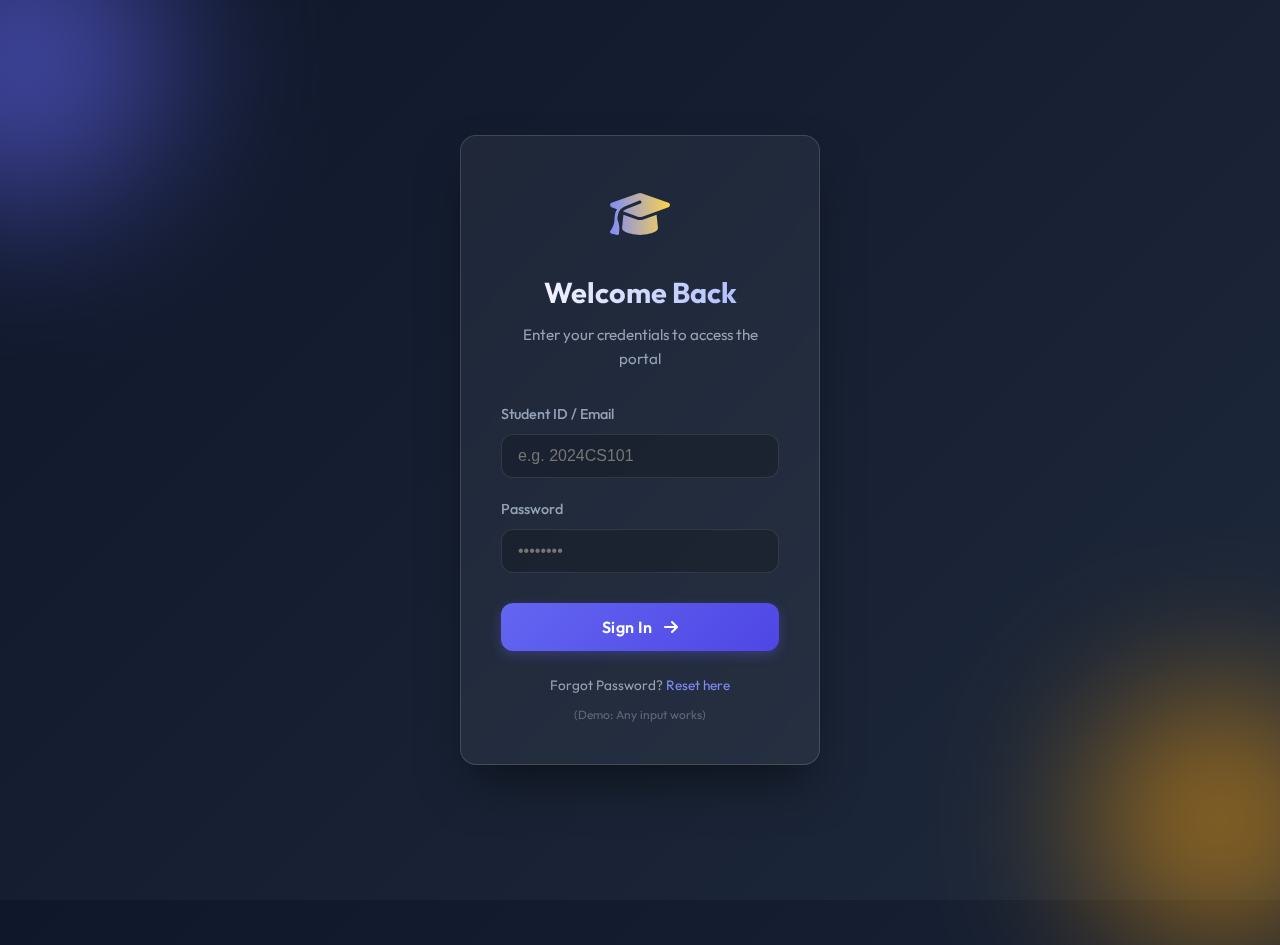
<file: login.html>
<!DOCTYPE html>
<html lang="en">

<head>
    <meta charset="UTF-8">
    <meta name="viewport" content="width=device-width, initial-scale=1.0">
    <title>Student Portal | Login</title>
    <link rel="stylesheet" href="css/style.css">
    <link rel="stylesheet" href="https://cdnjs.cloudflare.com/ajax/libs/font-awesome/6.4.0/css/all.min.css">
    <style>
        body {
            display: flex;
            justify-content: center;
            align-items: center;
            min-height: 100vh;
            overflow: hidden;
        }

        .login-container {
            width: 100%;
            max-width: 400px;
            padding: 20px;
            animation: fadeIn 0.8s ease-out;
        }

        .login-card {
            padding: 40px;
            text-align: center;
            border: 1px solid rgba(255, 255, 255, 0.15);
            box-shadow: 0 25px 50px -12px rgba(0, 0, 0, 0.5);
        }

        .login-logo {
            font-size: 3rem;
            margin-bottom: 16px;
            display: inline-block;
        }

        .login-title {
            font-size: 1.8rem;
            font-weight: 700;
            margin-bottom: 8px;
            background: linear-gradient(to right, #fff, #a5b4fc);
            -webkit-background-clip: text;
            -webkit-text-fill-color: transparent;
        }

        .login-subtitle {
            color: var(--text-muted);
            margin-bottom: 32px;
            font-size: 0.95rem;
        }

        .input-group {
            margin-bottom: 20px;
            text-align: left;
        }

        .input-group label {
            display: block;
            margin-bottom: 8px;
            color: var(--text-muted);
            font-size: 0.9rem;
            font-weight: 500;
        }

        .input-field {
            width: 100%;
            padding: 12px 16px;
            background: rgba(0, 0, 0, 0.2);
            border: 1px solid var(--glass-border);
            border-radius: var(--radius-md);
            color: white;
            font-size: 1rem;
            outline: none;
            transition: 0.3s;
        }

        .input-field:focus {
            border-color: var(--color-primary);
            background: rgba(0, 0, 0, 0.3);
            box-shadow: 0 0 0 4px rgba(99, 102, 241, 0.1);
        }

        .login-btn {
            width: 100%;
            padding: 14px;
            margin-top: 10px;
            font-size: 1rem;
            letter-spacing: 0.5px;
        }

        .footer-links {
            margin-top: 24px;
            font-size: 0.85rem;
            color: var(--text-muted);
        }

        .footer-links a {
            color: var(--color-primary-light);
            text-decoration: none;
        }

        .footer-links a:hover {
            text-decoration: underline;
        }

        /* Ambient Orbs for Login specific feel */
        .orb {
            position: absolute;
            border-radius: 50%;
            filter: blur(80px);
            z-index: -1;
            opacity: 0.6;
        }

        .orb-1 {
            width: 300px;
            height: 300px;
            background: var(--color-primary);
            top: -10%;
            left: -10%;
        }

        .orb-2 {
            width: 250px;
            height: 250px;
            background: var(--color-secondary);
            bottom: -5%;
            right: -5%;
        }

        @keyframes fadeIn {
            from {
                opacity: 0;
                transform: translateY(20px);
            }

            to {
                opacity: 1;
                transform: translateY(0);
            }
        }
    </style>
</head>

<body>

    <!-- Ambient Background -->
    <div class="orb orb-1"></div>
    <div class="orb orb-2"></div>

    <div class="login-container">
        <div class="glass-panel login-card">
            <div class="login-logo text-gradient">
                <i class="fa-solid fa-graduation-cap"></i>
            </div>
            <h1 class="login-title">Welcome Back</h1>
            <p class="login-subtitle">Enter your credentials to access the portal</p>

            <form id="login-form">
                <div class="input-group">
                    <label for="username">Student ID / Email</label>
                    <input type="text" id="username" class="input-field" placeholder="e.g. 2024CS101" required>
                </div>
                <div class="input-group">
                    <label for="password">Password</label>
                    <input type="password" id="password" class="input-field" placeholder="••••••••" required>
                </div>

                <button type="submit" class="btn btn-primary login-btn">
                    Sign In <i class="fa-solid fa-arrow-right" style="margin-left: 8px;"></i>
                </button>
            </form>

            <div class="footer-links">
                <p>Forgot Password? <a href="#">Reset here</a></p>
                <div style="margin-top: 8px; opacity: 0.5; font-size: 0.75rem;">
                    (Demo: Any input works)
                </div>
            </div>
        </div>
    </div>

    <script>
        document.getElementById('login-form').addEventListener('submit', function (e) {
            e.preventDefault();

            const btn = this.querySelector('button');
            const originalText = btn.innerHTML;

            // Loading State
            btn.innerHTML = '<i class="fa-solid fa-circle-notch fa-spin"></i> Signing In...';
            btn.style.opacity = '0.8';

            setTimeout(() => {
                // Redirect to Dashboard
                window.location.href = 'index.html';
            }, 1000);
        });
    </script>
</body>

</html>
</file>
<file: css/style.css>
/* Google Fonts */
@import url('https://fonts.googleapis.com/css2?family=Outfit:wght@300;400;500;600;700&display=swap');

:root {
    /* Color Palette */
    --color-primary: #6366f1;
    /* Indigo 500 */
    --color-primary-dark: #4f46e5;
    --color-primary-light: #818cf8;

    --color-secondary: #f59e0b;
    /* Amber 500 */
    --color-secondary-soft: #fcd34d;

    --color-success: #10b981;
    --color-danger: #ef4444;
    --color-warning: #f97316;

    /* Backgrounds & Surfaces */
    --bg-body: #0f172a;
    /* Slate 900 */
    --bg-gradient: linear-gradient(135deg, #0f172a 0%, #1e293b 100%);

    /* Glassmorphism Tokens */
    --glass-bg: rgba(255, 255, 255, 0.05);
    --glass-border: rgba(255, 255, 255, 0.1);
    --glass-shadow: 0 8px 32px 0 rgba(0, 0, 0, 0.37);
    --glass-blur: 12px;

    /* Text Colors */
    --text-main: #f8fafc;
    /* Slate 50 */
    --text-muted: #94a3b8;
    /* Slate 400 */

    /* Spacing & Radius */
    --radius-lg: 16px;
    --radius-md: 12px;
    --radius-sm: 8px;
}

* {
    margin: 0;
    padding: 0;
    box-sizing: border-box;
}

body {
    font-family: 'Outfit', sans-serif;
    background: var(--bg-body);
    background-image: var(--bg-gradient);
    color: var(--text-main);
    min-height: 100vh;
    overflow-x: hidden;
    line-height: 1.6;
}

/* Utilities */
.glass-panel {
    background: var(--glass-bg);
    backdrop-filter: blur(var(--glass-blur));
    -webkit-backdrop-filter: blur(var(--glass-blur));
    border: 1px solid var(--glass-border);
    box-shadow: var(--glass-shadow);
    border-radius: var(--radius-lg);
}

.flex-center {
    display: flex;
    justify-content: center;
    align-items: center;
}

.text-gradient {
    background: linear-gradient(to right, var(--color-primary-light), var(--color-secondary-soft));
    -webkit-background-clip: text;
    background-clip: text;
    -webkit-text-fill-color: transparent;
}

/* Layout */
.app-container {
    display: flex;
    height: 100vh;
    overflow: hidden;
    /* Prevent body scroll when sidebar is open on mobile if needed */
}

/* Sidebar */
.sidebar {
    width: 260px;
    height: 100%;
    padding: 24px;
    display: flex;
    flex-direction: column;
    border-right: 1px solid var(--glass-border);
    background: rgba(15, 23, 42, 0.95);
    /* Darker for better contrast on mobile overlay */
    transition: transform 0.3s ease;
    z-index: 50;
}

/* Mobile Sidebar Toggle - Hidden on Desktop */
.mobile-menu-btn {
    display: none;
    background: none;
    border: none;
    color: var(--text-main);
    font-size: 1.5rem;
    cursor: pointer;
    margin-right: 16px;
}

@media (max-width: 768px) {
    .sidebar {
        position: fixed;
        left: 0;
        top: 0;
        transform: translateX(-100%);
        width: 280px;
        box-shadow: 20px 0 50px rgba(0, 0, 0, 0.5);
    }

    .sidebar.open {
        transform: translateX(0);
    }

    .mobile-menu-btn {
        display: block;
    }

    .main-content {
        padding: 16px;
    }

    .dashboard-sections {
        grid-template-columns: 1fr;
    }
}


.logo {
    font-size: 1.5rem;
    font-weight: 700;
    color: var(--text-main);
    margin-bottom: 40px;
    display: flex;
    align-items: center;
    gap: 10px;
}

.nav-links {
    list-style: none;
    flex: 1;
}

.nav-item {
    margin-bottom: 8px;
}

.nav-link {
    display: flex;
    align-items: center;
    gap: 12px;
    padding: 12px 16px;
    color: var(--text-muted);
    text-decoration: none;
    border-radius: var(--radius-md);
    transition: all 0.3s ease;
    font-weight: 500;
}

.nav-link:hover,
.nav-link.active {
    background: rgba(99, 102, 241, 0.15);
    /* Primary with opacity */
    color: var(--color-primary-light);
    border: 1px solid rgba(99, 102, 241, 0.2);
}

.nav-link i {
    font-size: 1.1rem;
    width: 24px;
    text-align: center;
}

/* Main Content */
.main-content {
    flex: 1;
    overflow-y: auto;
    padding: 32px;
    position: relative;
}

/* Header */
.top-bar {
    display: flex;
    justify-content: space-between;
    align-items: center;
    margin-bottom: 32px;
}

.welcome-text h1 {
    font-size: 1.8rem;
    font-weight: 600;
}

.welcome-text p {
    color: var(--text-muted);
}

.user-profile {
    display: flex;
    align-items: center;
    gap: 16px;
}

.notification-btn {
    background: var(--glass-bg);
    border: 1px solid var(--glass-border);
    color: var(--text-main);
    width: 40px;
    height: 40px;
    border-radius: 50%;
    cursor: pointer;
    transition: 0.3s;
}

.notification-btn:hover {
    background: rgba(255, 255, 255, 0.1);
}

.avatar {
    width: 48px;
    height: 48px;
    border-radius: 50%;
    background: linear-gradient(135deg, var(--color-primary), var(--color-secondary));
    padding: 2px;
}

.avatar img {
    width: 100%;
    height: 100%;
    border-radius: 50%;
    object-fit: cover;
    border: 3px solid var(--bg-body);
}

/* Button Component */
.btn {
    padding: 10px 20px;
    border-radius: var(--radius-md);
    border: none;
    font-weight: 600;
    cursor: pointer;
    transition: transform 0.2s, box-shadow 0.2s;
    font-family: inherit;
}

.btn-primary {
    background: linear-gradient(135deg, var(--color-primary), var(--color-primary-dark));
    color: white;
    box-shadow: 0 4px 12px rgba(99, 102, 241, 0.3);
}

/* Dashboard Grid */
.dashboard-grid {
    display: grid;
    grid-template-columns: repeat(auto-fit, minmax(240px, 1fr));
    gap: 24px;
    margin-bottom: 32px;
}

.stat-card {
    padding: 24px;
    display: flex;
    flex-direction: column;
    gap: 12px;
    position: relative;
    overflow: hidden;
    transition: transform 0.3s ease;
}

.stat-card:hover {
    transform: translateY(-5px);
}

.stat-card h3 {
    font-size: 0.9rem;
    color: var(--text-muted);
    font-weight: 500;
}

.stat-value {
    font-size: 2.5rem;
    font-weight: 700;
}

.stat-trend {
    font-size: 0.85rem;
    display: flex;
    align-items: center;
    gap: 6px;
}

.trend-up {
    color: var(--color-success);
}

.trend-down {
    color: var(--color-danger);
}

/* Sections Split */
.dashboard-sections {
    display: grid;
    grid-template-columns: 2fr 1fr;
    gap: 24px;
}

@media (max-width: 1024px) {
    .dashboard-sections {
        grid-template-columns: 1fr;
    }
}

.section-header {
    display: flex;
    justify-content: space-between;
    align-items: center;
    margin-bottom: 16px;
}

.section-header h2 {
    font-size: 1.25rem;
}

/* Lecture List */
.lecture-item {
    display: flex;
    align-items: center;
    gap: 16px;
    padding: 16px;
    border-bottom: 1px solid var(--glass-border);
}

.lecture-item:last-child {
    border-bottom: none;
}

.lecture-time {
    font-weight: 600;
    color: var(--color-primary-light);
    min-width: 60px;
}

.lecture-info h4 {
    margin-bottom: 4px;
}

.lecture-info p {
    font-size: 0.85rem;
    color: var(--text-muted);
}

.status-badge {
    margin-left: auto;
    padding: 4px 8px;
    border-radius: 20px;
    font-size: 0.75rem;
    background: rgba(16, 185, 129, 0.2);
    color: var(--color-success);
}

.status-badge.upcoming {
    background: rgba(245, 158, 11, 0.2);
    color: var(--color-secondary);
}

/* AI Floating Button */
.ai-fab {
    position: fixed;
    bottom: 32px;
    right: 32px;
    width: 64px;
    height: 64px;
    border-radius: 50%;
    background: linear-gradient(135deg, var(--color-primary), var(--color-secondary));
    color: white;
    font-size: 1.5rem;
    border: none;
    box-shadow: 0 8px 32px rgba(99, 102, 241, 0.5);
    cursor: pointer;
    transition: all 0.3s ease;
    z-index: 100;
}

.ai-fab:hover {
    transform: scale(1.1) rotate(10deg);
}

/* AI Chat Window */
.ai-chat-window {
    position: fixed;
    bottom: 110px;
    right: 32px;
    width: 350px;
    height: 500px;
    display: flex;
    flex-direction: column;
    z-index: 99;
    transform-origin: bottom right;
    transform: scale(0);
    opacity: 0;
    transition: all 0.3s cubic-bezier(0.175, 0.885, 0.32, 1.275);
    pointer-events: none;
}

.ai-chat-window.open {
    transform: scale(1);
    opacity: 1;
    pointer-events: all;
}

.chat-header {
    padding: 16px;
    border-bottom: 1px solid var(--glass-border);
    display: flex;
    justify-content: space-between;
    align-items: center;
}

.chat-body {
    flex: 1;
    overflow-y: auto;
    padding: 16px;
    display: flex;
    flex-direction: column;
    gap: 12px;
}

.chat-footer {
    padding: 16px;
    border-top: 1px solid var(--glass-border);
    display: flex;
    gap: 8px;
}

.chat-input {
    flex: 1;
    background: rgba(0, 0, 0, 0.2);
    border: 1px solid var(--glass-border);
    border-radius: 20px;
    padding: 8px 16px;
    color: white;
    outline: none;
}

.message {
    padding: 10px 14px;
    border-radius: 12px;
    max-width: 80%;
    font-size: 0.9rem;
}

.message.bot {
    background: rgba(255, 255, 255, 0.1);
    align-self: flex-start;
    border-bottom-left-radius: 2px;
}


/* --- Data Tables --- */
.table-container {
    overflow-x: auto;
}

table {
    width: 100%;
    border-collapse: collapse;
    margin-top: 16px;
}

th,
td {
    padding: 16px;
    text-align: left;
    border-bottom: 1px solid var(--glass-border);
    color: var(--text-main);
}

th {
    font-weight: 600;
    color: var(--text-muted);
    font-size: 0.9rem;
}

tr:last-child td {
    border-bottom: none;
}

tr:hover td {
    background: rgba(255, 255, 255, 0.02);
}

/* --- Progress Bars --- */
.progress-container {
    width: 100%;
    background: rgba(255, 255, 255, 0.1);
    border-radius: 10px;
    height: 8px;
    overflow: hidden;
    margin-top: 8px;
}

.progress-bar {
    height: 100%;
    background: linear-gradient(90deg, var(--color-primary), var(--color-primary-light));
    border-radius: 10px;
    transition: width 1s ease;
}

.progress-bar.success {
    background: var(--color-success);
}

.progress-bar.warning {
    background: var(--color-secondary);
}

.progress-bar.danger {
    background: var(--color-danger);
}

/* --- Circular Progress (Simple CSS Conic Gradient) --- */
.circular-progress {
    width: 100px;
    height: 100px;
    border-radius: 50%;
    background: conic-gradient(var(--color-primary) 0deg, rgba(255, 255, 255, 0.1) 0deg);
    display: flex;
    justify-content: center;
    align-items: center;
    position: relative;
}

.circular-progress::before {
    content: "";
    width: 80%;
    height: 80%;
    border-radius: 50%;
    background: var(--bg-body);
    /* Should match card bg if transparent, but complex with glass. Using solid for now or smarter layering */
    background: #1e293b;
    /* Fallback matching dark theme approx */
}

.circular-value {
    position: absolute;
    font-size: 1.2rem;
    font-weight: 700;
}

/* --- Tasks / Kanban --- */
.task-list {
    display: flex;
    flex-direction: column;
    gap: 16px;
}

.task-item {
    display: flex;
    align-items: center;
    gap: 16px;
    padding: 16px;
    transition: all 0.2s;
}

.task-item.completed {
    opacity: 0.6;
}

.task-item.completed h4 {
    text-decoration: line-through;
}

.checkbox-custom {
    width: 24px;
    height: 24px;
    border: 2px solid var(--color-primary);
    border-radius: 50%;
    cursor: pointer;
    display: flex;
    justify-content: center;
    align-items: center;
    color: transparent;
    transition: all 0.2s;
}

.task-item.completed .checkbox-custom {
    background: var(--color-primary);
    color: white;
}
</file>
